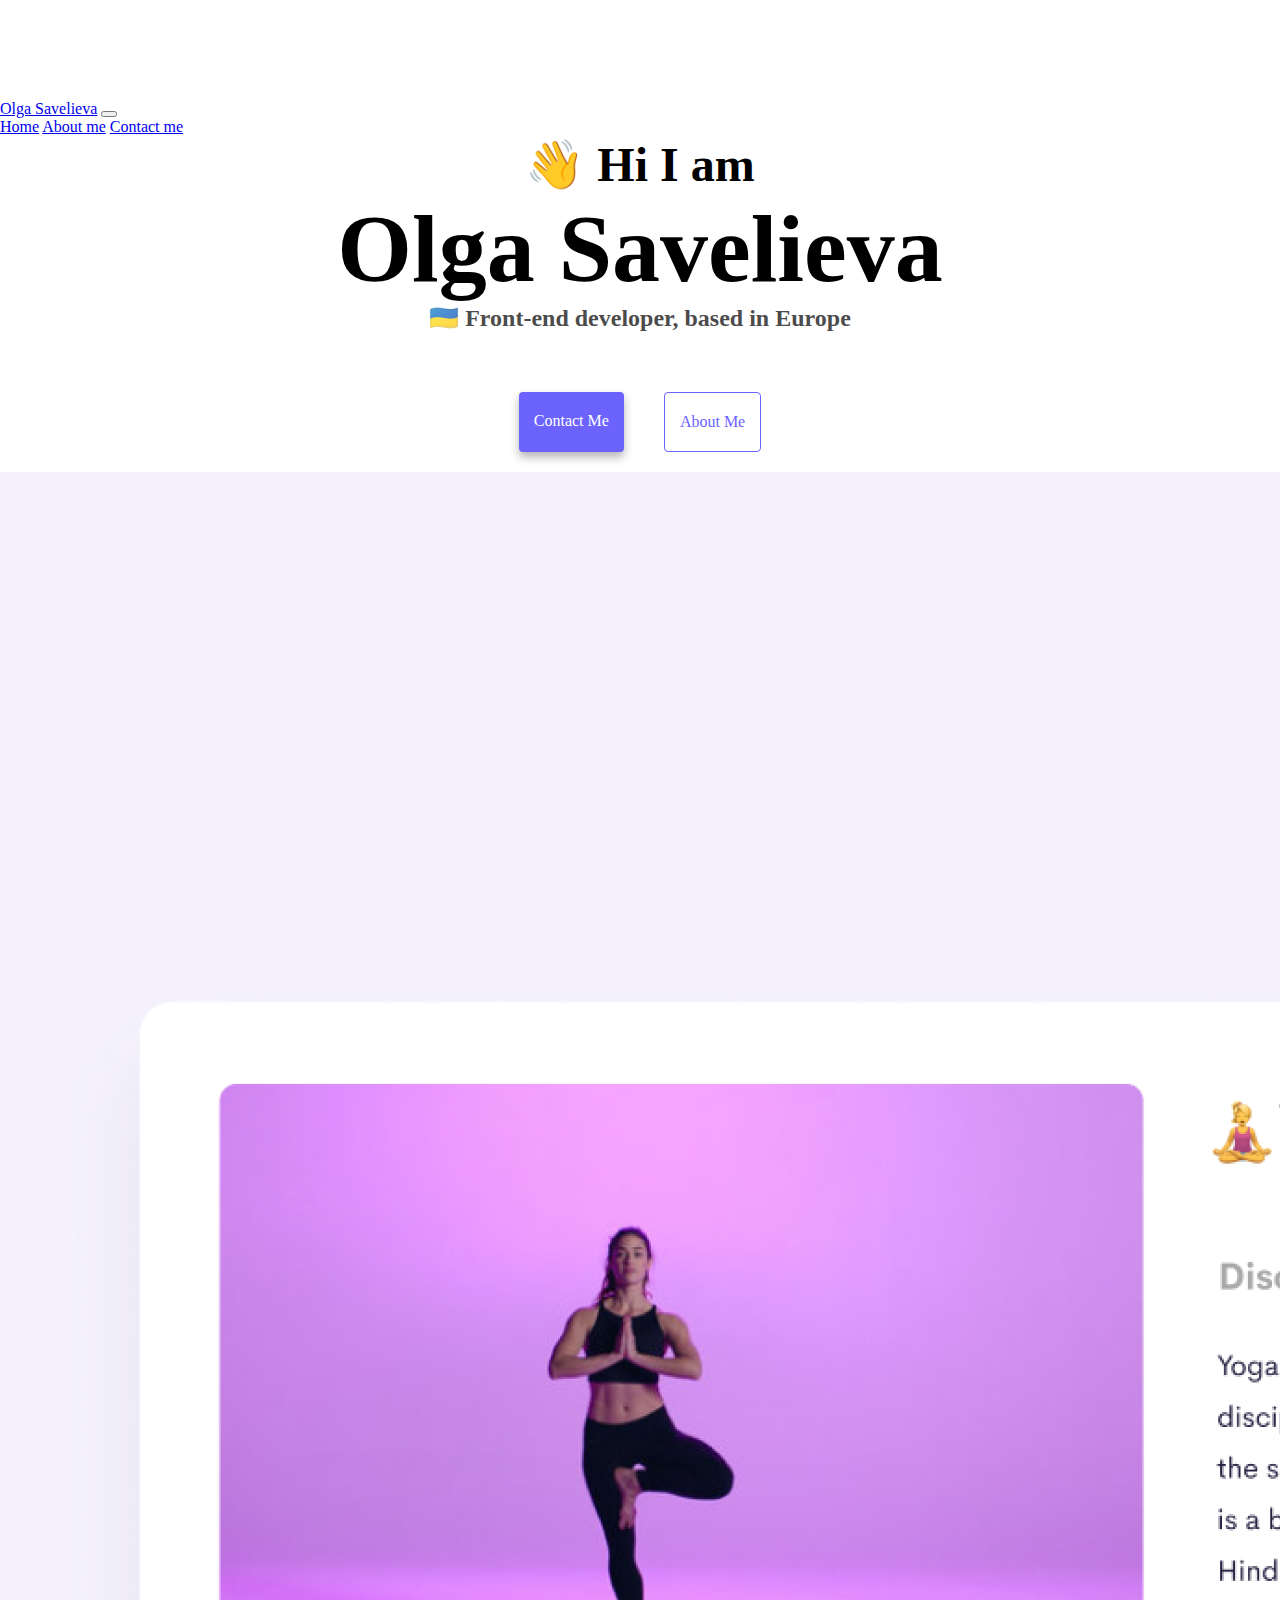
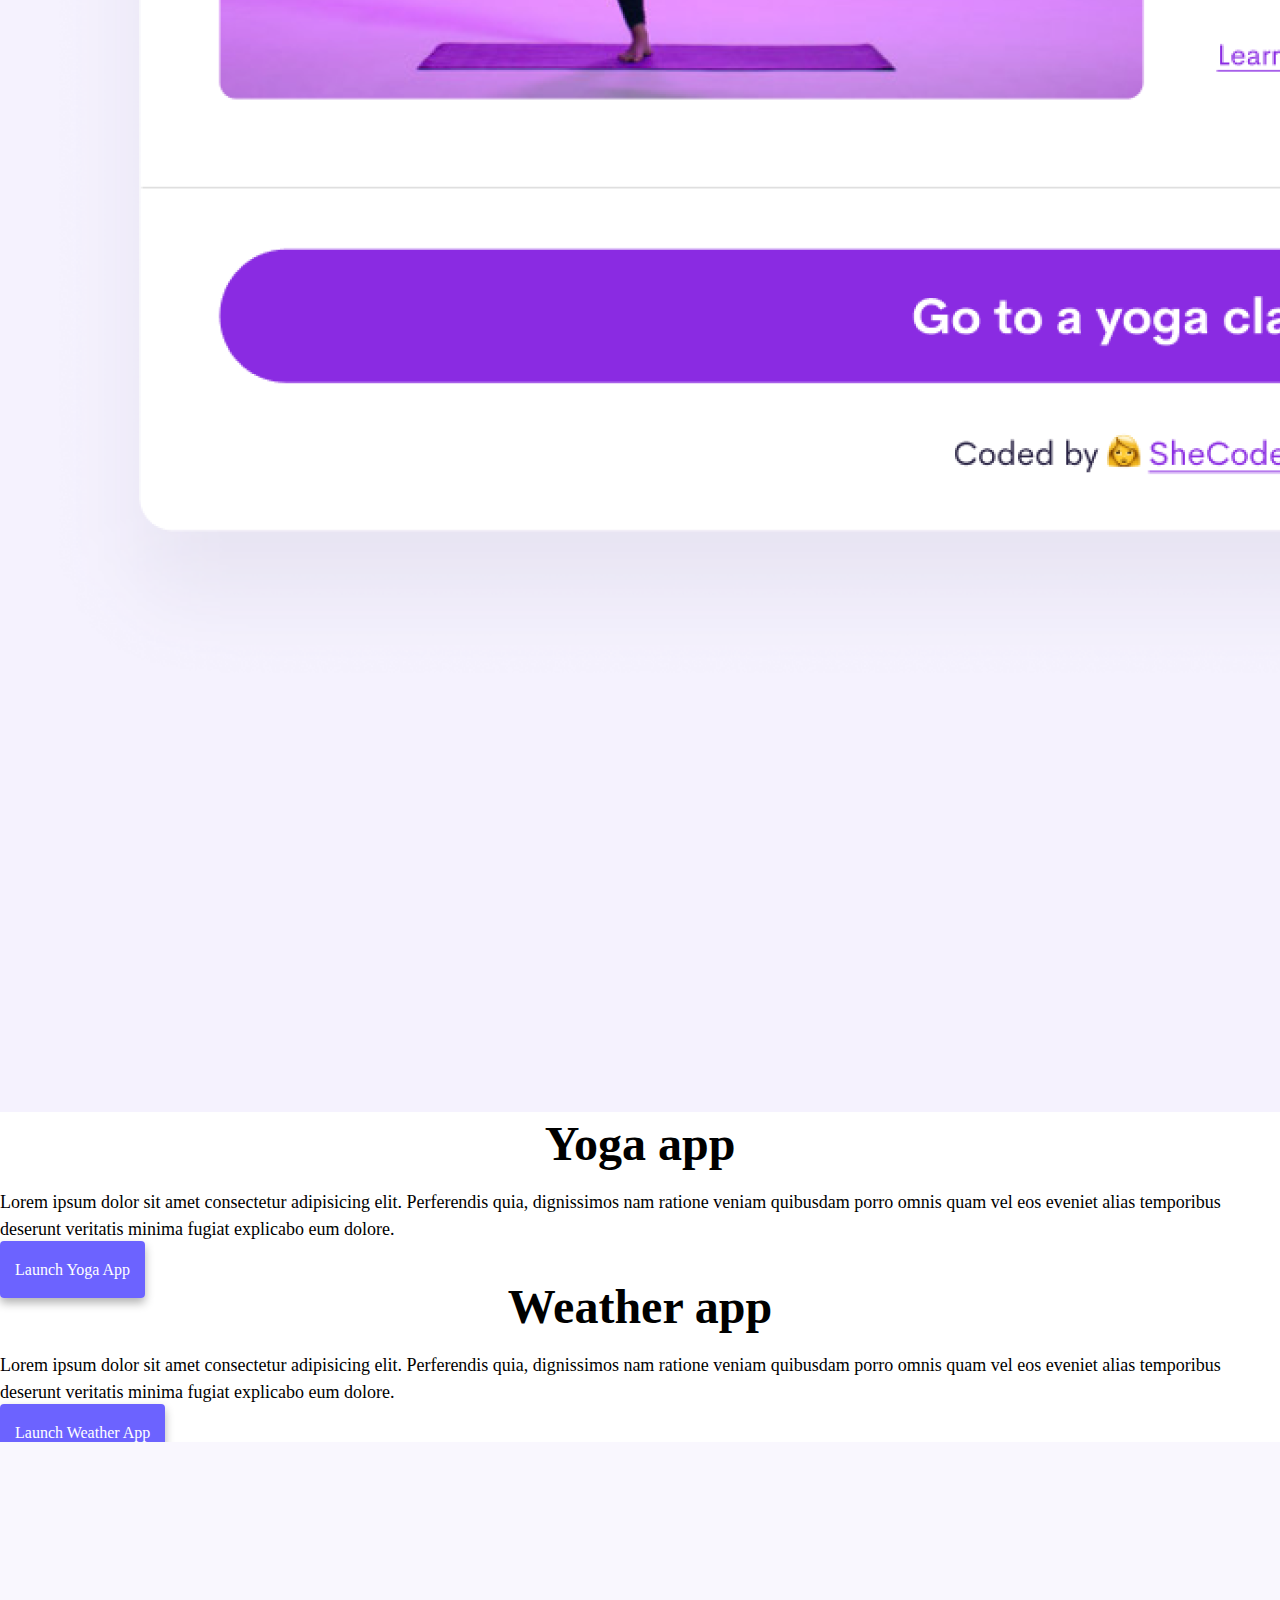
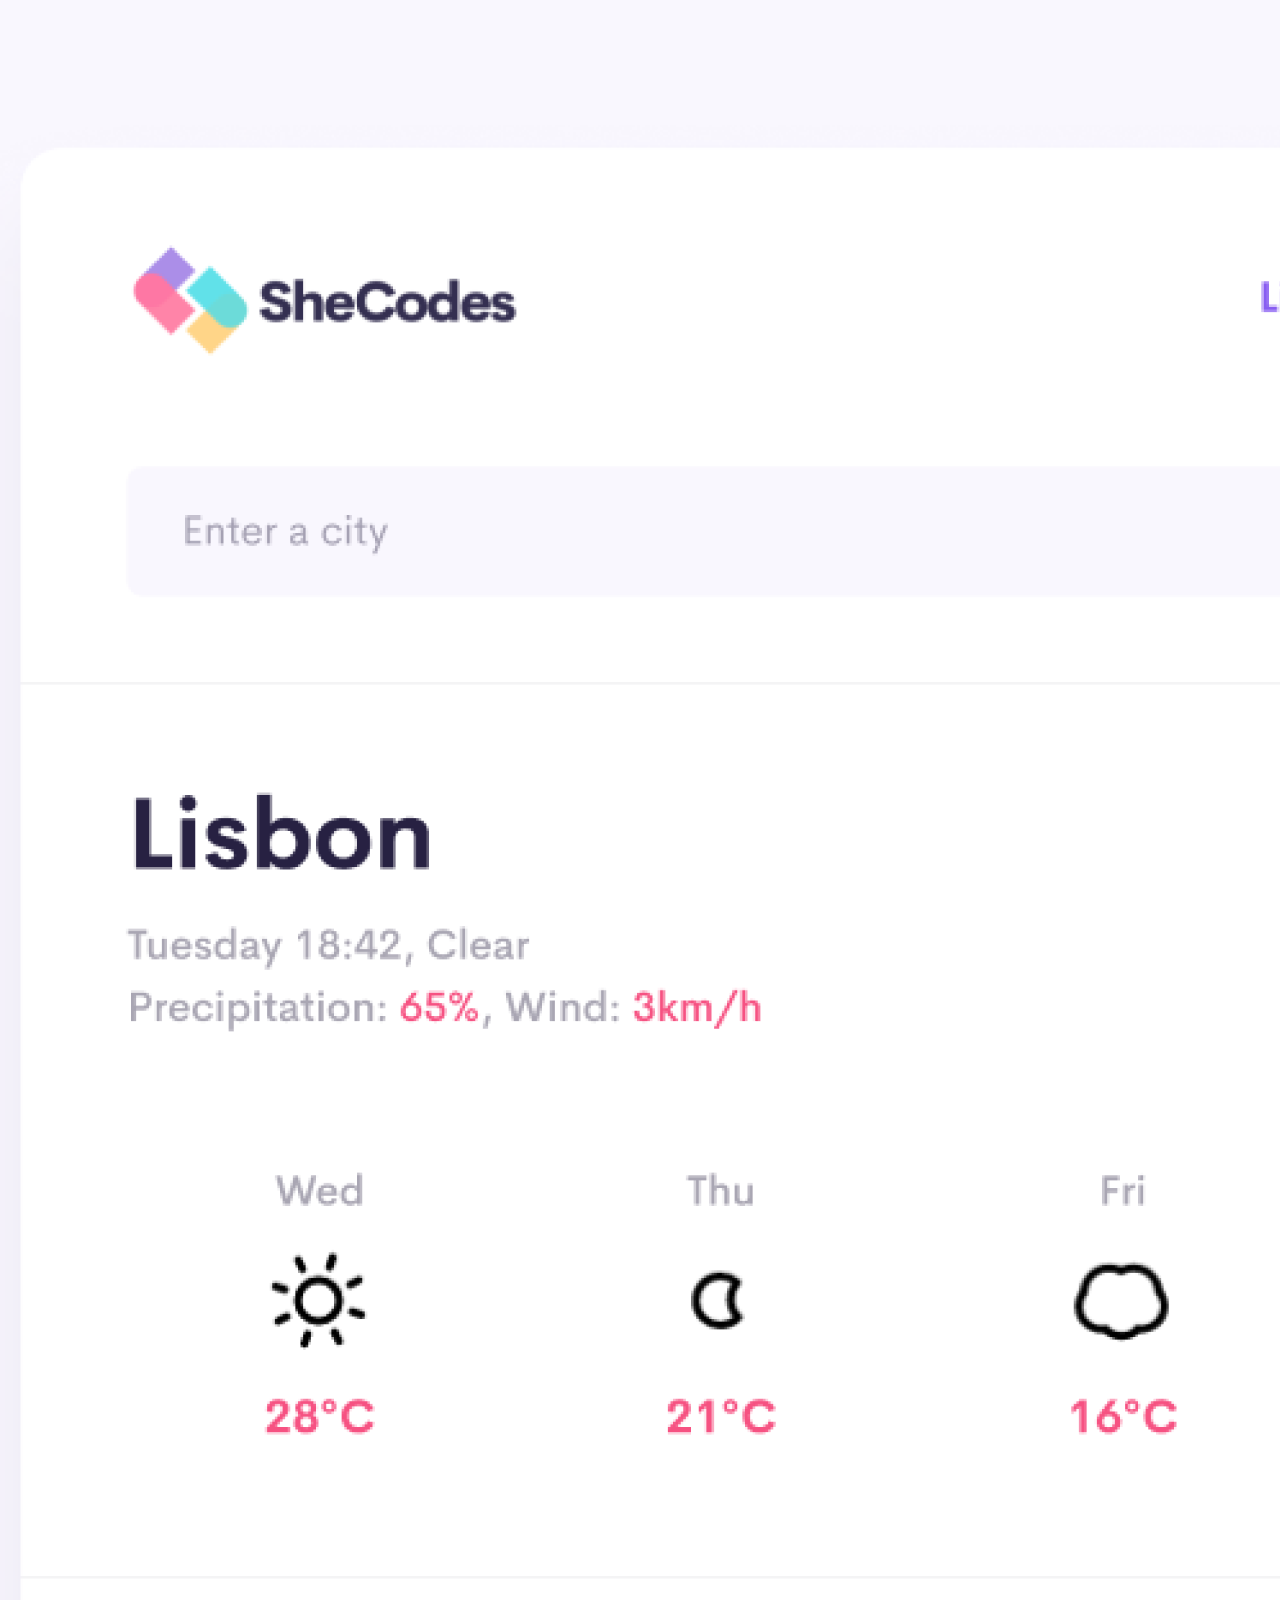
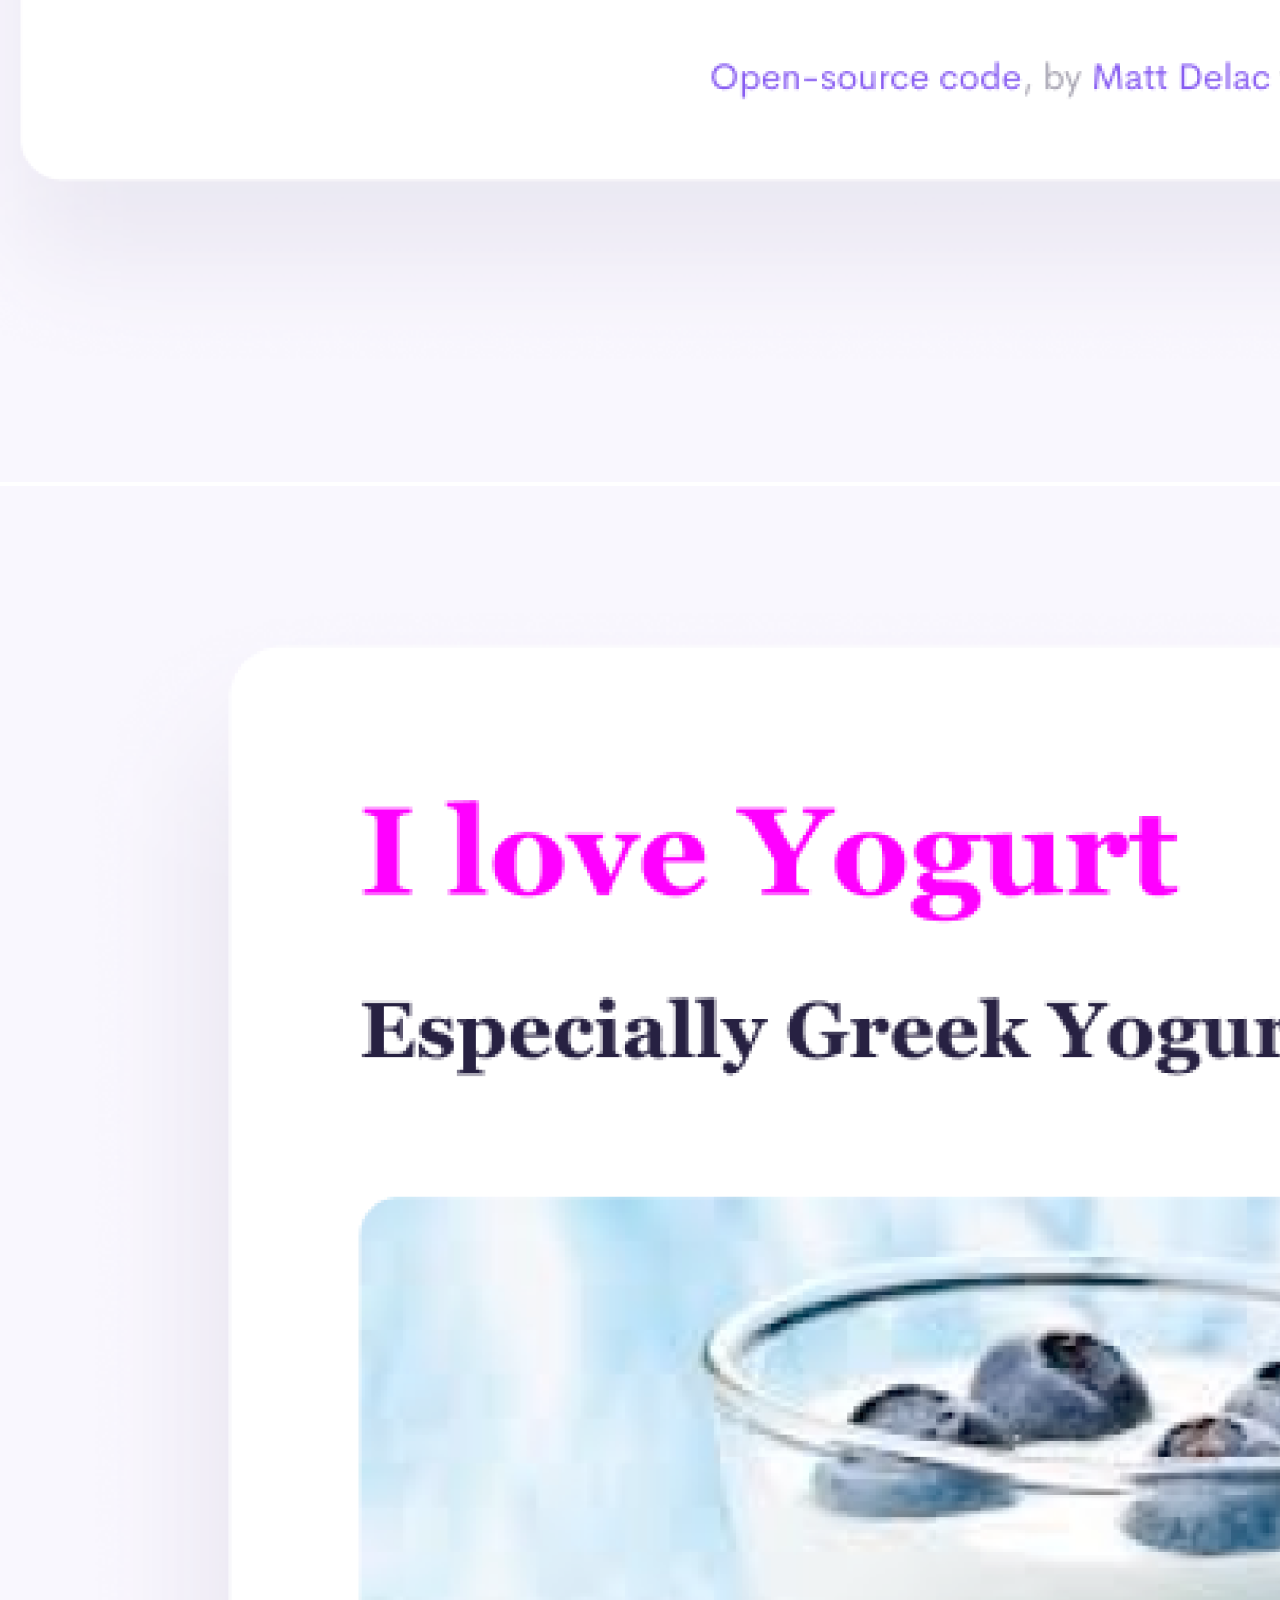
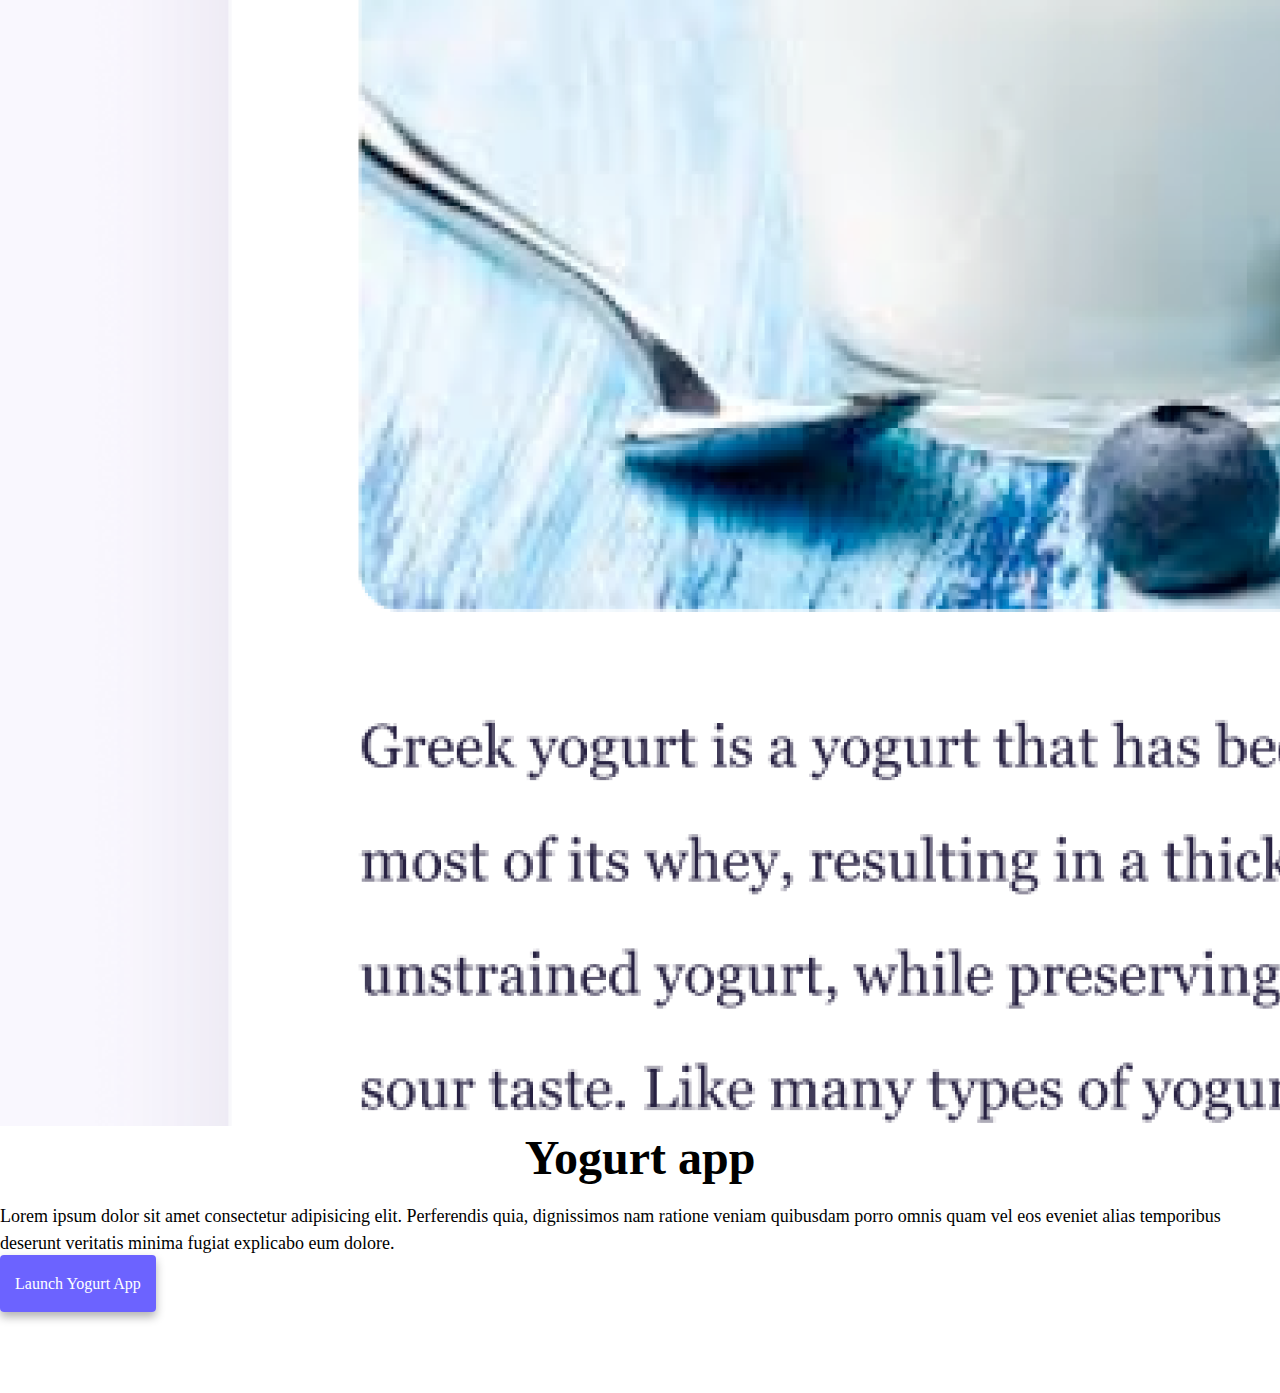
<file: index.html>
<!DOCTYPE html>
<html lang="en">
  <head>
    <meta charset="UTF-8" />
    <meta http-equiv="X-UA-Compatible" content="IE=edge" />
    <meta name="viewport" content="width=device-width, initial-scale=1.0" />
    <title>Front-end developer - Olga SAVELIEVA</title>
    <meta
      name="description"
      content="Olga SAVELIEVA is a front-end developer based in Europe, check out her projects and contact her for job inquiries"
    />
    <link rel="stylesheet" href="style.css" />
    <link
      href="https://cdn.jsdelivr.net/npm/bootstrap@5.0.2/dist/css/bootstrap.min.css"
      rel="stylesheet"
      integrity="sha384-EVSTQN3/azprG1Anm3QDgpJLIm9Nao0Yz1ztcQTwFspd3yD65VohhpuuCOmLASjC"
      crossorigin="anonymous"
    />
    <script
      src="https://cdn.jsdelivr.net/npm/bootstrap@5.0.2/dist/js/bootstrap.bundle.min.js"
      integrity="sha384-MrcW6ZMFYlzcLA8Nl+NtUVF0sA7MsXsP1UyJoMp4YLEuNSfAP+JcXn/tWtIaxVXM"
      crossorigin="anonymous"
    ></script>
  </head>
  <body>
    <nav class="navbar navbar-expand-lg navbar-light bg-light">
      <div class="container-fluid">
        <a class="navbar-brand" href="#">Olga Savelieva</a>
        <button
          class="navbar-toggler"
          type="button"
          data-bs-toggle="collapse"
          data-bs-target="#navbarNavAltMarkup"
          aria-controls="navbarNavAltMarkup"
          aria-expanded="false"
          aria-label="Toggle navigation"
        >
          <span class="navbar-toggler-icon"></span>
        </button>
        <div class="collapse navbar-collapse" id="navbarNavAltMarkup">
          <div class="navbar-nav">
            <a class="nav-link active" aria-current="page" href="index.html"
              >Home</a
            >
            <a class="nav-link" href="about.html">About me</a>
            <a class="nav-link" href="about.html#contact">Contact me</a>
          </div>
        </div>
      </div>
    </nav>
    <h2>👋 Hi I am</h2>
    <h1>Olga Savelieva</h1>
    <h3>🇺🇦 Front-end developer, based in Europe</h3>
    <div class="navigation-links">
      <a href="about.html#contact" class="contact-link">Contact me</a>
      <a href="about.html" class="about-link">About me</a>
    </div>
    <div class="container">
      <div class="row">
        <div class="col-md-6">
          <img
            data-cfsrc="images/yoga.png"
            class="img-fluid rounded"
            src="/images/yoga.png"
          />
        </div>
        <div class="col-md-6">
          <h2 class="mb-3">Yoga app</h2>
          <p>
            Lorem ipsum dolor sit amet consectetur adipisicing elit. Perferendis
            quia, dignissimos nam ratione veniam quibusdam porro omnis quam vel
            eos eveniet alias temporibus deserunt veritatis minima fugiat
            explicabo eum dolore.
          </p>
          <div class="mt-5">
            <a href="#" class="primary-link">Launch Yoga App</a>
          </div>
        </div>
      </div>
      <div class="row mt-5">
        <div class="col-md-6">
          <h2 class="mb-3">Weather app</h2>
          <p>
            Lorem ipsum dolor sit amet consectetur adipisicing elit. Perferendis
            quia, dignissimos nam ratione veniam quibusdam porro omnis quam vel
            eos eveniet alias temporibus deserunt veritatis minima fugiat
            explicabo eum dolore.
          </p>
          <div class="mb-5 mt-5">
            <a href="#" class="primary-link">Launch Weather App</a>
          </div>
        </div>
        <div class="col-md-6">
          <img
            data-cfsrc="images/weather.png"
            class="img-fluid rounded"
            src="/images/weather.png"
          />
        </div>
      </div>
      <div class="row mt-5">
        <div class="col-md-6">
          <img
            data-cfsrc="images/yogurt.png"
            class="img-fluid rounded"
            src="/images/yogurt.png"
          />
        </div>
        <div class="col-md-6">
          <h2 class="mb-3">Yogurt app</h2>
          <p>
            Lorem ipsum dolor sit amet consectetur adipisicing elit. Perferendis
            quia, dignissimos nam ratione veniam quibusdam porro omnis quam vel
            eos eveniet alias temporibus deserunt veritatis minima fugiat
            explicabo eum dolore.
          </p>
          <div class="mb-5 mt-5">
            <a href="#" class="primary-link">Launch Yogurt App</a>
          </div>
        </div>
      </div>
    </div>
  </body>
</html>
</file>
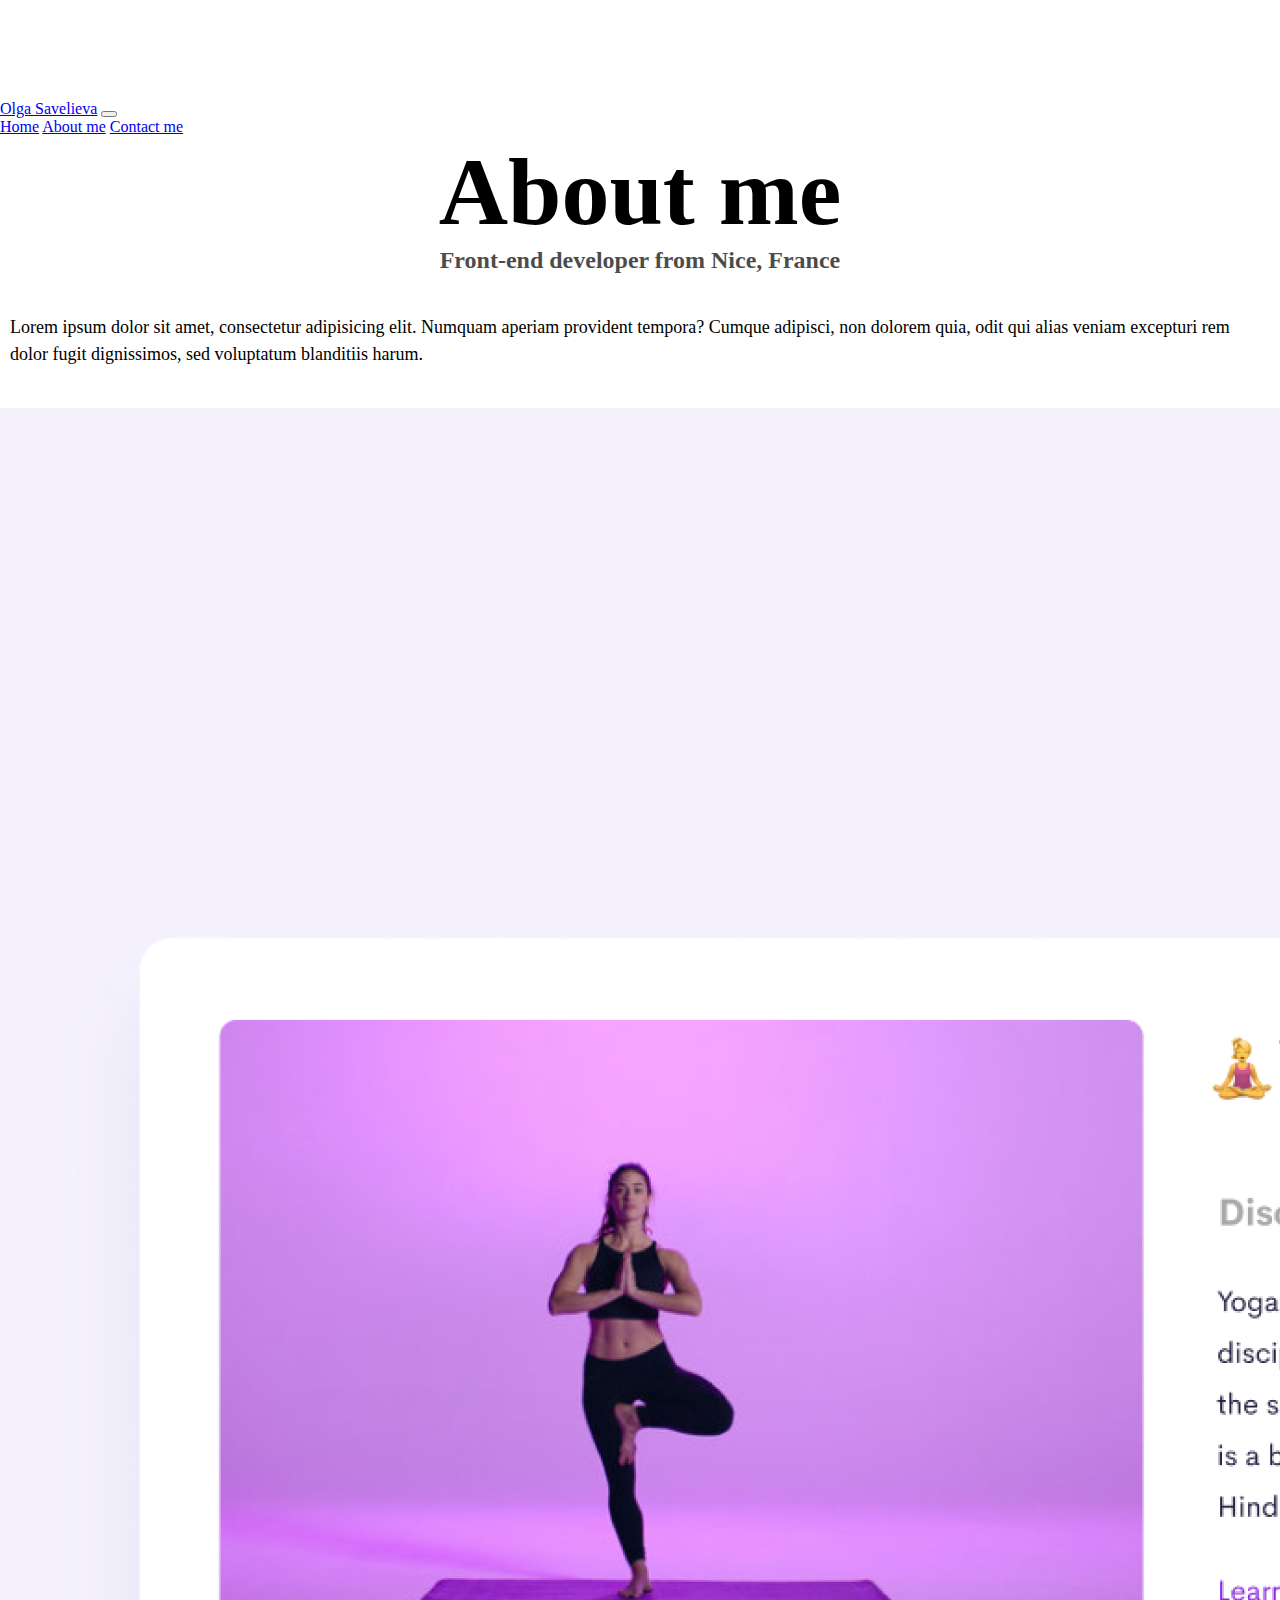
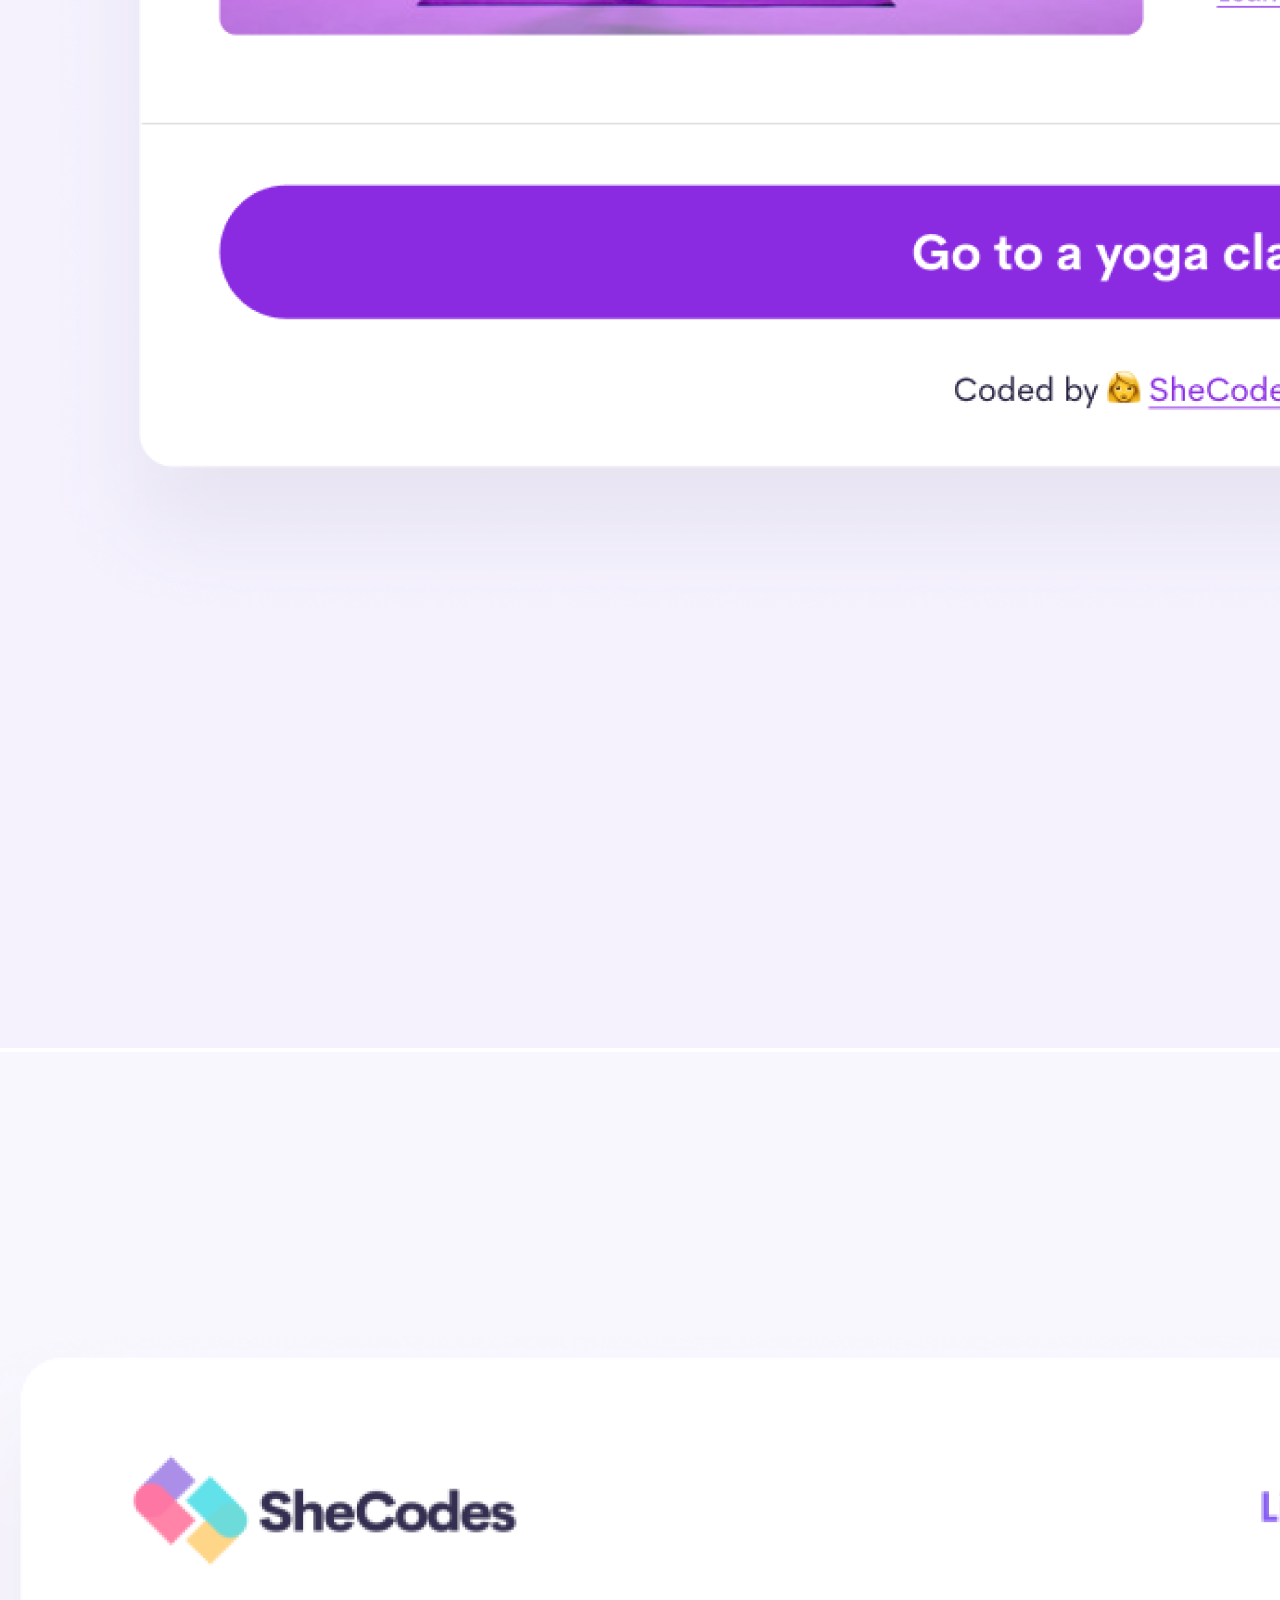
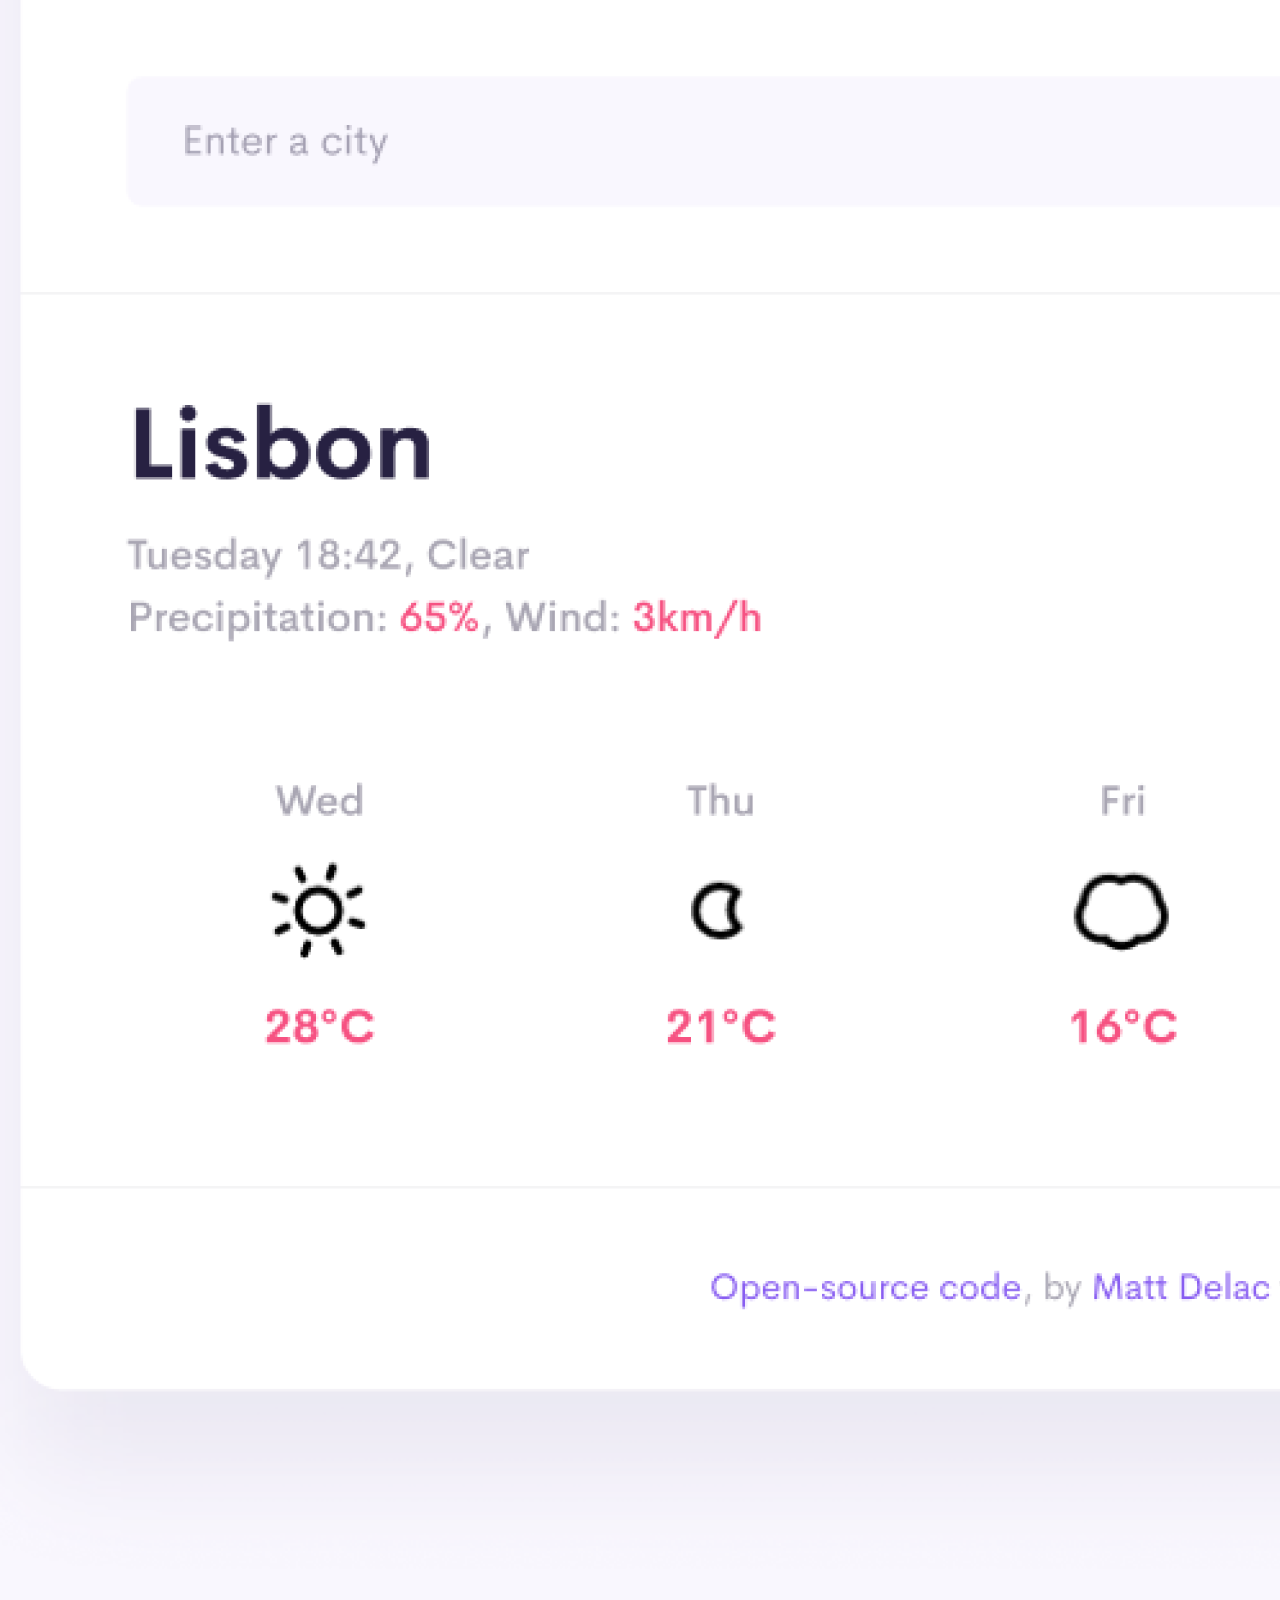
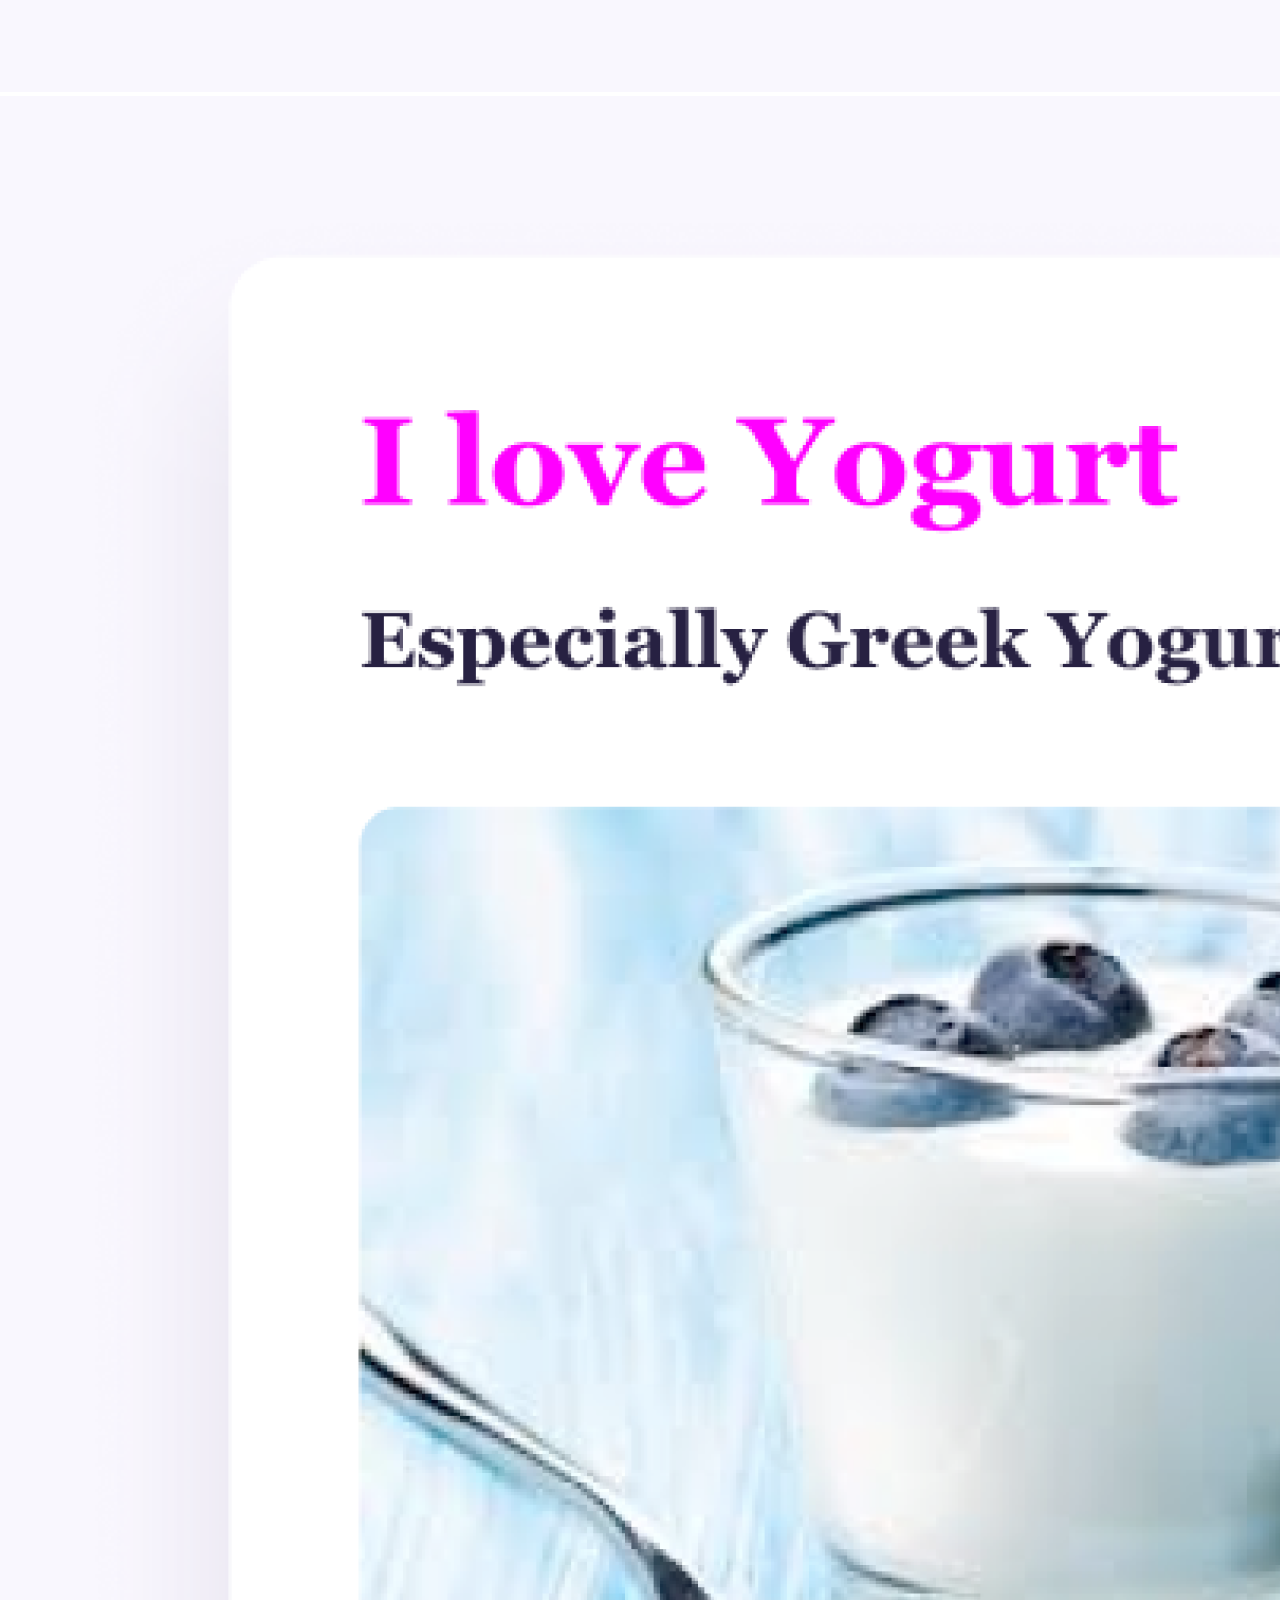
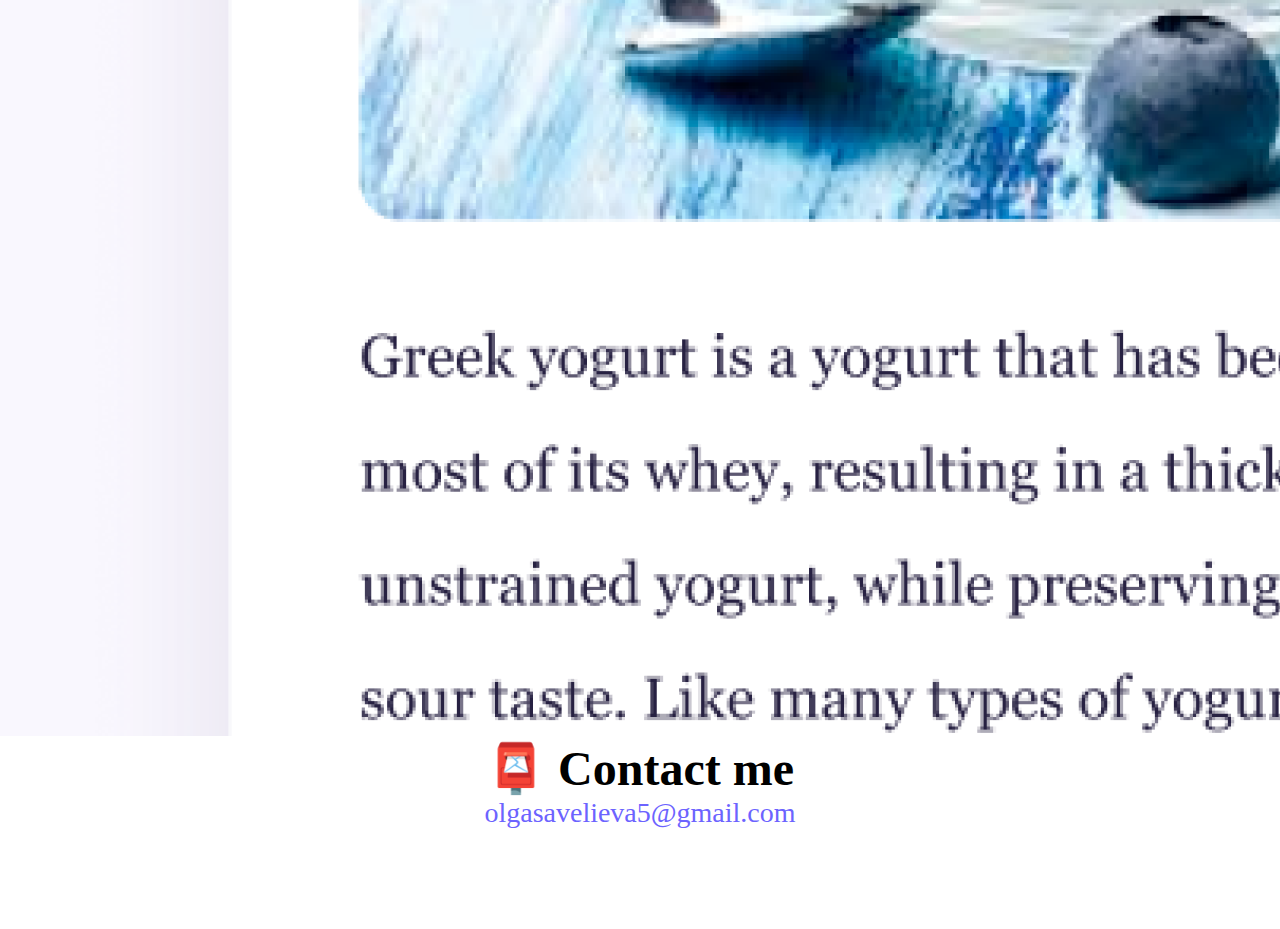
<file: about.html>
<!DOCTYPE html>
<html lang="en">
  <head>
    <meta charset="UTF-8" />
    <meta http-equiv="X-UA-Compatible" content="IE=edge" />
    <meta name="viewport" content="width=device-width, initial-scale=1.0" />
    <link rel="stylesheet" href="style.css" />
    <title>About me - Olga SAVELIEVA</title>
    <meta
      name="description"
      content="About Olga SAVELIEVA, a front-end developer based in Europe"
    />
    <link
      href="https://cdn.jsdelivr.net/npm/bootstrap@5.0.2/dist/css/bootstrap.min.css"
      rel="stylesheet"
      integrity="sha384-EVSTQN3/azprG1Anm3QDgpJLIm9Nao0Yz1ztcQTwFspd3yD65VohhpuuCOmLASjC"
      crossorigin="anonymous"
    />
    <script
      src="https://cdn.jsdelivr.net/npm/bootstrap@5.0.2/dist/js/bootstrap.bundle.min.js"
      integrity="sha384-MrcW6ZMFYlzcLA8Nl+NtUVF0sA7MsXsP1UyJoMp4YLEuNSfAP+JcXn/tWtIaxVXM"
      crossorigin="anonymous"
    ></script>
  </head>
  <body>
    <nav class="navbar navbar-expand-lg navbar-light bg-light">
      <div class="container-fluid">
        <a class="navbar-brand" href="#">Olga Savelieva</a>
        <button
          class="navbar-toggler"
          type="button"
          data-bs-toggle="collapse"
          data-bs-target="#navbarNavAltMarkup"
          aria-controls="navbarNavAltMarkup"
          aria-expanded="false"
          aria-label="Toggle navigation"
        >
          <span class="navbar-toggler-icon"></span>
        </button>
        <div class="collapse navbar-collapse" id="navbarNavAltMarkup">
          <div class="navbar-nav">
            <a class="nav-link" aria-current="page" href="index.html">Home</a>
            <a class="nav-link active" href="about.html">About me</a>
            <a class="nav-link" href="about.html#contact">Contact me</a>
          </div>
        </div>
      </div>
    </nav>
    <h1>About me</h1>
    <h3>Front-end developer from Nice, France</h3>
    <div class="about-paragraphs text-center">
      <p>
        Lorem ipsum dolor sit amet, consectetur adipisicing elit. Numquam
        aperiam provident tempora? Cumque adipisci, non dolorem quia, odit qui
        alias veniam excepturi rem dolor fugit dignissimos, sed voluptatum
        blanditiis harum.
      </p>
    </div>
    <div class="container">
      <div class="row">
        <div class="col-sm-4">
          <img
            data-cfsrc="images/yoga.png"
            class="img-fluid p-2 shadow rounded"
            src="/images/yoga.png"
          />
        </div>
        <div class="col-sm-4">
          <img
            data-cfsrc="images/weather.png"
            class="img-fluid p-2 shadow rounded"
            src="/images/weather.png"
          />
        </div>
        <div class="col-sm-4">
          <img
            data-cfsrc="images/yogurt.png"
            class="img-fluid p-2 shadow rounded"
            src="/images/yogurt.png"
          />
        </div>
      </div>
    </div>

    <div id="contact">
      <h2>📮 Contact me</h2>
      <a href="mailto:olgasavelieva5@gmail.com" class="email-link"
        >olgasavelieva5@gmail.com</a
      >
    </div>
  </body>
</html>
</file>
<file: style.css>
:root {
  --primary-color: #6c63ff;
  --secondary-color: white;
  --box-shadow: 0 5px 10px rgba(0, 0, 0, 0.3);
}

body {
  margin: 100px auto;
}

h1,
h2,
h3 {
  text-align: center;
  margin: 0;
}

h1 {
  font-size: 96px;
}

h2 {
  font-size: 48px;
}

h3 {
  font-size: 24px;
  opacity: 0.7;
}

p {
  background: var(--secondary-color);
  font-size: 18px;
  line-height: 1.5;
  text-align: left;
}

.navigation-links {
  display: flex;
  margin-top: 40px;
  justify-content: center;
}

.navigation-links a {
  margin: 20px;
  border-radius: 4px;
  padding: 20px 15px;
  text-decoration: none;
  text-transform: capitalize;
}

.contact-link {
  background: var(--primary-color);
  box-shadow: var(--box-shadow);
  color: white;
}

.about-link {
  color: var(--primary-color);
  border: 1px solid var(--primary-color);
}

.homepage-link {
  color: var(--primary-color);
  text-align: center;
  display: block;
}

.about-paragraphs {
  display: flex;
  margin: 30px 0;
}

.about-paragraphs p {
  margin: 10px;
}

.email-link {
  display: flex;
  justify-content: center;
  color: var(--primary-color);
  font-size: 28px;
  text-decoration: none;
}

.email-link:hover {
  text-decoration: underline;
}
.primary-link {
  border-radius: 4px;
  padding: 20px 15px;
  text-decoration: none;
  text-transform: capitalize;
  background: var(--primary-color);
  box-shadow: var(--box-shadow);
  color: white;
}
</file>
